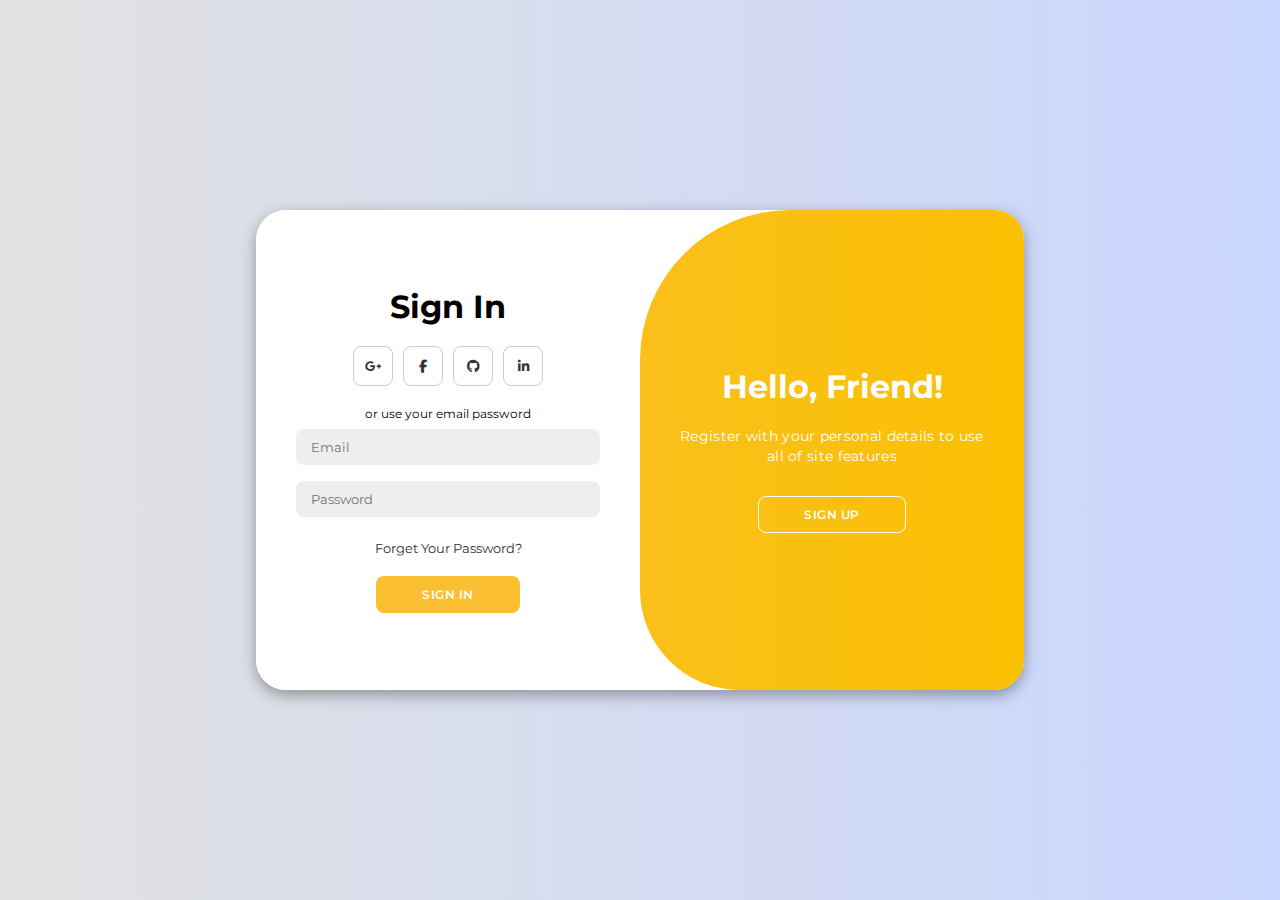
<file: signin.html>
<!DOCTYPE html>
<html lang="en">

<head>
    <meta charset="UTF-8">
    <meta name="viewport" content="width=device-width, initial-scale=1.0">
    <link rel="stylesheet" href="https://cdnjs.cloudflare.com/ajax/libs/font-awesome/6.4.2/css/all.min.css">
    <link rel="stylesheet" href="style2.css">
    <title>Modern Login Page | NifrasSubair</title>
</head>

<body>

    <div class="container" id="container">
        <div class="form-container sign-up">
            <form>
                <h1>Create Account</h1>
                <div class="social-icons">
                    <a href="https://shorturl.at/Oywxy" class="icon"><i class="fa-brands fa-google-plus-g"></i></a>
                    <a href="https://www.facebook.com/login.php/" class="icon"><i class="fa-brands fa-facebook-f"></i></a>
                    <a href="https://github.com/login" class="icon"><i class="fa-brands fa-github"></i></a>
                    <a href="https://www.linkedin.com/login" class="icon"><i class="fa-brands fa-linkedin-in"></i></a>
                </div>
                <span>or use your email for registeration</span>
                <input type="text" placeholder="Name">
                <input type="email" placeholder="Email">n
                <input type="password" placeholder="Password">
                <button>Sign Up</button>
            </form>
        </div>
        <div class="form-container sign-in">
            <form>
                <h1>Sign In</h1>
                <div class="social-icons">
                    <a href="https://shorturl.at/Oywxy" class="icon"><i class="fa-brands fa-google-plus-g"></i></a>
                    <a href="https://www.facebook.com/login.php/" class="icon"><i class="fa-brands fa-facebook-f"></i></a>
                    <a href="https://github.com/login" class="icon"><i class="fa-brands fa-github"></i></a>
                    <a href="https://www.linkedin.com/login" class="icon"><i class="fa-brands fa-linkedin-in"></i></a>
                </div>
                <span>or use your email password</span>
                <input type="email" placeholder="Email">
                <input type="password" placeholder="Password">
                <a href="#">Forget Your Password?</a>
                <button>Sign In</button>
            </form>
        </div>
        <div class="toggle-container">
            <div class="toggle">
                <div class="toggle-panel toggle-left">
                    <h1>Welcome Back!</h1>
                    <p>Enter your personal details to use all of site features</p>
                    <button class="hidden" id="login">Sign In</button>
                </div>
                <div class="toggle-panel toggle-right">
                    <h1>Hello, Friend!</h1>
                    <p>Register with your personal details to use all of site features</p>
                    <button class="hidden" id="register">Sign Up</button>
                </div>
            </div>
        </div>
    </div>

    <script src="script.js"></script>
</body>

</html>
</file>
<file: style2.css>
@import url('https://fonts.googleapis.com/css2?family=Montserrat:wght@300;400;500;600;700&display=swap');

*{
    margin: 0;
    padding: 0;
    box-sizing: border-box;
    font-family: 'Montserrat', sans-serif;
}

body{
    background-color: #c9d6ff;
    background: linear-gradient(to right, #e2e2e2, #c9d6ff);
    display: flex;
    align-items: center;
    justify-content: center;
    flex-direction: column;
    height: 100vh;
}

.container{
    background-color: #fff;
    border-radius: 30px;
    box-shadow: 0 5px 15px rgba(0, 0, 0, 0.35);
    position: relative;
    overflow: hidden;
    width: 768px;
    max-width: 100%;
    min-height: 480px;
}

.container p{
    font-size: 14px;
    line-height: 20px;
    letter-spacing: 0.3px;
    margin: 20px 0;
}

.container span{
    font-size: 12px;
}

.container a{
    color: #333;
    font-size: 13px;
    text-decoration: none;
    margin: 15px 0 10px;
}

.container button{
    background-color: #fac031;
    color: #fff;
    font-size: 12px;
    padding: 10px 45px;
    border: 1px solid transparent;
    border-radius: 8px;
    font-weight: 600;
    letter-spacing: 0.5px;
    text-transform: uppercase;
    margin-top: 10px;
    cursor: pointer;
}

.container button.hidden{
    background-color: transparent;
    border-color: #fff;
}

.container form{
    background-color: #fff;
    display: flex;
    align-items: center;
    justify-content: center;
    flex-direction: column;
    padding: 0 40px;
    height: 100%;
}

.container input{
    background-color: #eee;
    border: none;
    margin: 8px 0;
    padding: 10px 15px;
    font-size: 13px;
    border-radius: 8px;
    width: 100%;
    outline: none;
}

.form-container{
    position: absolute;
    top: 0;
    height: 100%;
    transition: all 0.6s ease-in-out;
}

.sign-in{
    left: 0;
    width: 50%;
    z-index: 2;
}

.container.active .sign-in{
    transform: translateX(100%);
}

.sign-up{
    left: 0;
    width: 50%;
    opacity: 0;
    z-index: 1;
}

.container.active .sign-up{
    transform: translateX(100%);
    opacity: 1;
    z-index: 5;
    animation: move 0.6s;
}

@keyframes move{
    0%, 49.99%{
        opacity: 0;
        z-index: 1;
    }
    50%, 100%{
        opacity: 1;
        z-index: 5;
    }
}

.social-icons{
    margin: 20px 0;
}

.social-icons a{
    border: 1px solid #ccc;
    border-radius: 20%;
    display: inline-flex;
    justify-content: center;
    align-items: center;
    margin: 0 3px;
    width: 40px;
    height: 40px;
}

.toggle-container{
    position: absolute;
    top: 0;
    left: 50%;
    width: 50%;
    height: 100%;
    overflow: hidden;
    transition: all 0.6s ease-in-out;
    border-radius: 150px 0 0 100px;
    z-index: 1000;
}

.container.active .toggle-container{
    transform: translateX(-100%);
    border-radius: 0 150px 100px 0;
}

.toggle{
    background-color: #fac031;
    height: 100%;
    background: linear-gradient(to right, #fac031, #fac003);
    color: #fff;
    position: relative;
    left: -100%;
    height: 100%;
    width: 200%;
    transform: translateX(0);
    transition: all 0.6s ease-in-out;
}

.container.active .toggle{
    transform: translateX(50%);
}

.toggle-panel{
    position: absolute;
    width: 50%;
    height: 100%;
    display: flex;
    align-items: center;
    justify-content: center;
    flex-direction: column;
    padding: 0 30px;
    text-align: center;
    top: 0;
    transform: translateX(0);
    transition: all 0.6s ease-in-out;
}

.toggle-left{
    transform: translateX(-200%);
}

.container.active .toggle-left{
    transform: translateX(0);
}

.toggle-right{
    right: 0;
    transform: translateX(0);
}

.container.active .toggle-right{
    transform: translateX(200%);
}
</file>
